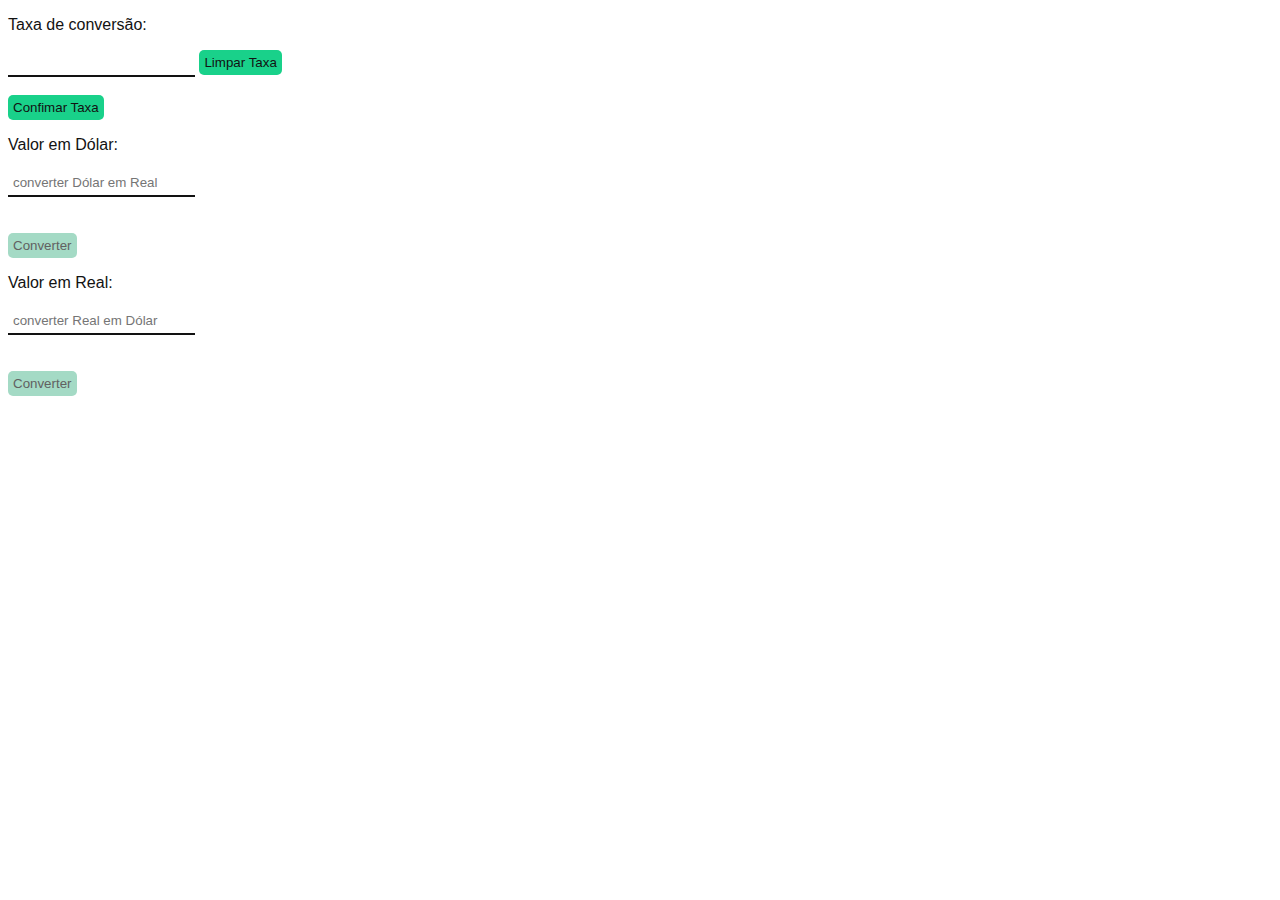
<file: ex02/index.html>
<!DOCTYPE html>
<html lang="pt-br">
<head>
    <meta charset="UTF-8">
    <meta http-equiv="X-UA-Compatible" content="IE=edge">
    <meta name="viewport" content="width=device-width, initial-scale=1.0">
    <script src="./ex02.js" defer></script>
    <link rel="stylesheet" href="style.css">
    <title>Conversão</title>
</head>
<body>
    <div>
        <p>Taxa de conversão:</p><input type="text" name="Taxa" id="Tx"> <button type="reset" id="reset" onclick="limpar()">Limpar Taxa</button><br><br>
        <button id="btTaxa" onclick="verificaTaxa()">Confimar Taxa</button>

        <p>Valor em Dólar:</p><input type="text" name="Dolar" id="Dol" placeholder="converter Dólar em Real"> <div id="resultDol"></div>
        <br><br> <button type="button" id="btDol" onclick="verificaDol()">Converter</button>

        <p>Valor em Real:</p><input type="text" name="Real" id="Real" placeholder="converter Real em Dólar"><div id="resultReal"></div>
        <br><br><button type="button" id="btReal" onclick="verificaReal()">Converter</button>
    </div>
</body>
</html>
</file>
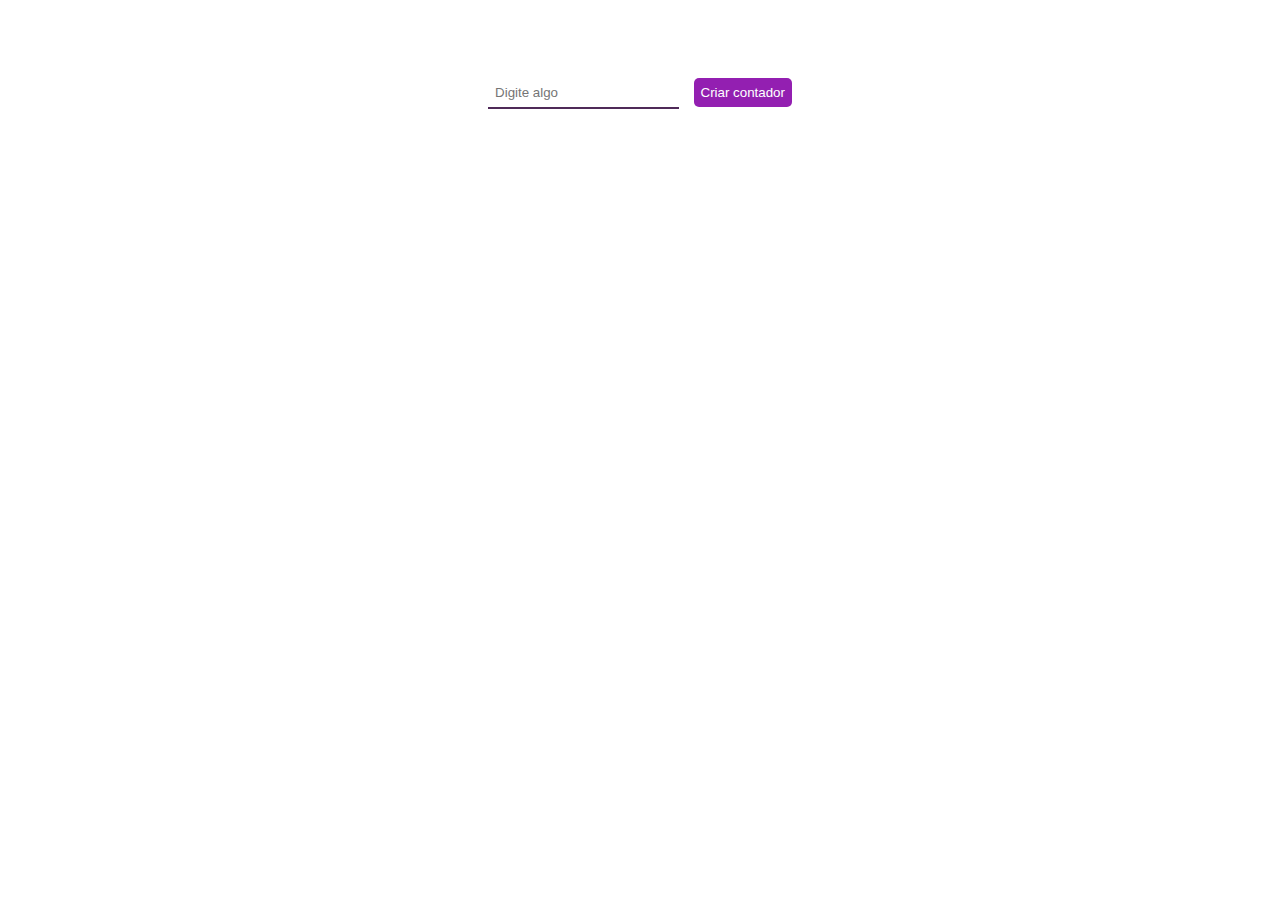
<file: ex03/index.html>
<!DOCTYPE html>
<html lang="pt-br">
<head>
    <meta charset="UTF-8">
    <meta http-equiv="X-UA-Compatible" content="IE=edge">
    <meta name="viewport" content="width=device-width, initial-scale=1.0">
    <link rel="stylesheet" href="style.css">
    <script src="script.js"></script>
    <title>Contador</title>
</head>
<body>
    <div id="entradas">
        <input type="text" id="entrada" placeholder="Digite algo" maxlength="30"> <button id="criarCont" onclick="criarContador()"
        >Criar contador</button> 
    </div>
    
</body>
</html>
</file>
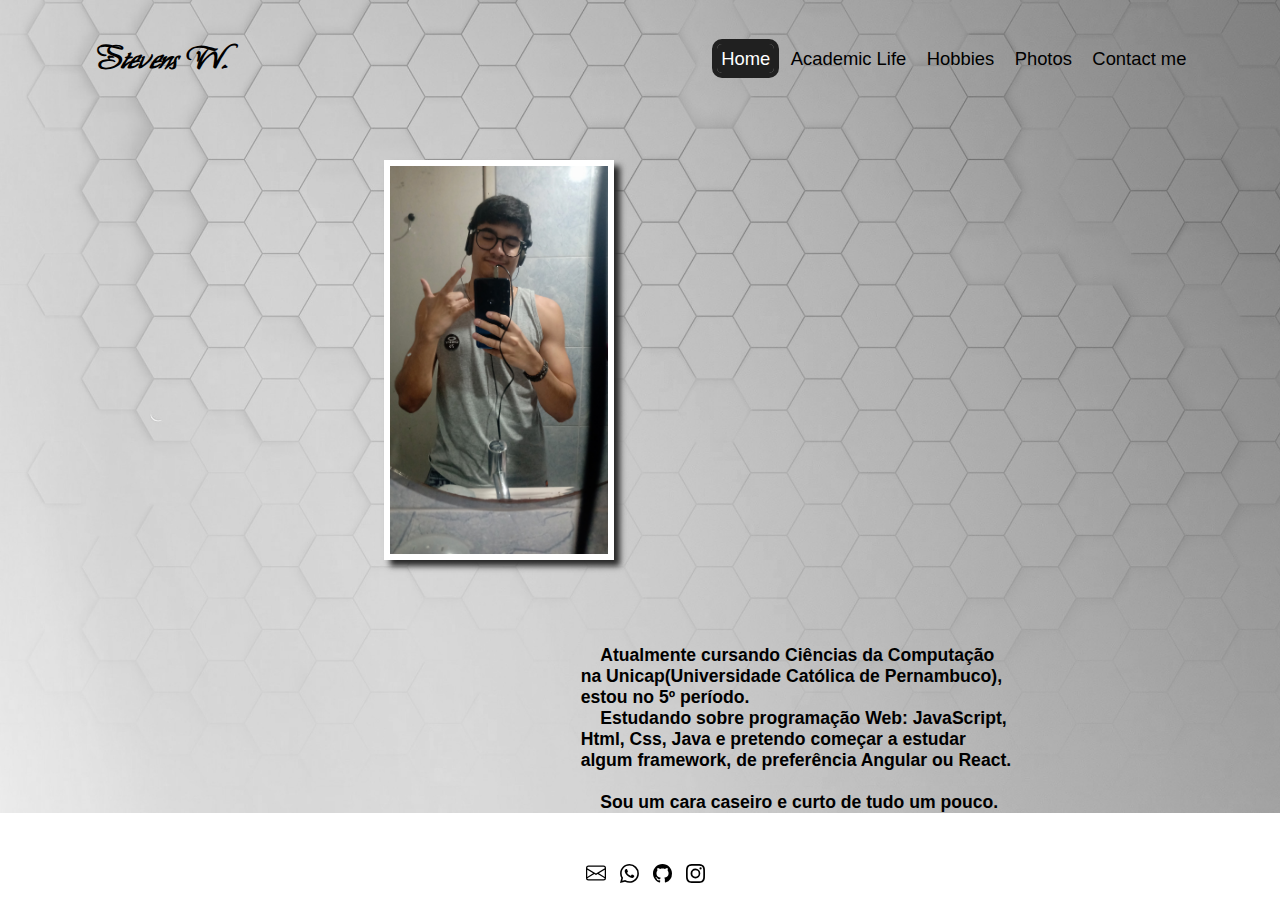
<file: ex04/index.html>
<!DOCTYPE html>
<html lang="pt-br">
<head>
    <meta charset="UTF-8">
    <meta http-equiv="X-UA-Compatible" content="IE=edge">
    <meta name="viewport" content="width=device-width, initial-scale=1.0">
    <link rel="stylesheet" href="./CSS/StyleIndex.css">
    <link rel="preconnect" href="https://fonts.googleapis.com">
    <link rel="preconnect" href="https://fonts.gstatic.com" crossorigin>
    <link href="https://fonts.googleapis.com/css2?family=My+Soul&display=swap" rel="stylesheet">
    <script src="./JS/script.js"></script>
    <title>Stevens Wendell</title>
</head>
<body>
    <div id="preload">
        <div id="loader"></div>
    </div>
    <header>
        <nav class="navbar">
            <a style="font-family: 'My Soul', cursive;" href="index.html" class="Logo">Stevens W.</a>
            <ul>
                <li><a href="index.html" class="Home">Home</a></li>
                <li><a href="Html/AcedemicLife.html">Academic Life</a></li>
                <li><a href="Html/Hobbies.html">Hobbies</a></li>
                <li><a href="Html/Photos.html">Photos</a></li>
                <li><a href="Html/Contact.html">Contact me</a></li>
            </ul>
        </nav>
    </header>
    <main>
        <section class="Home">
            <div class="home-content">
                <img src="./Assets/Polish_20210510_215834773.jpg" alt="500px" height="400" class="img">
                <div class="texto">
                    &nbsp;&nbsp;&nbsp;&nbsp;Atualmente cursando Ciências da Computação <br>
                    na Unicap(Universidade Católica de Pernambuco),<br>
                    estou no 5º período. <br>
                    &nbsp;&nbsp;&nbsp;&nbsp;Estudando sobre programação Web: JavaScript, <br>
                    Html, Css, Java e pretendo começar a estudar <br>
                    algum framework, de preferência Angular ou React.<br><br>
                    &nbsp;&nbsp;&nbsp;&nbsp;Sou um cara caseiro e curto de tudo um pouco.
                </div>
            </div>
        </section>
    </main>
    <footer>
        <div class="footer">
            <a class="fot-link" href="mailto:stevens.2019206618@unicap.com" style="text-decoration:none"><svg
                xmlns="http://www.w3.org/2000/svg" width="20" height="20" fill="currentColor" class="bi bi-envelope"
                viewBox="0 0 16 16">
                <path
                    d="M0 4a2 2 0 0 1 2-2h12a2 2 0 0 1 2 2v8a2 2 0 0 1-2 2H2a2 2 0 0 1-2-2V4Zm2-1a1 1 0 0 0-1 1v.217l7 4.2 7-4.2V4a1 1 0 0 0-1-1H2Zm13 2.383-4.708 2.825L15 11.105V5.383Zm-.034 6.876-5.64-3.471L8 9.583l-1.326-.795-5.64 3.47A1 1 0 0 0 2 13h12a1 1 0 0 0 .966-.741ZM1 11.105l4.708-2.897L1 5.383v5.722Z" />
            </svg></a>


        <a class="fot-link" href="https://wa.me/5581983542199" style="text-decoration:none" target="_blank"><svg
                xmlns="./IqJ95wo16oMtfsKbZ9ccEh31eOz1HGyDuCQ6wgnyJNSYdrPa03rtR1zdB" width="19" height="19"
                fill="currentColor" class="bi bi-whatsapp" viewBox="0 0 16 16">
                <path
                    d="M13.601 2.326A7.854 7.854 0 0 0 7.994 0C3.627 0 .068 3.558.064 7.926c0 1.399.366 2.76 1.057 3.965L0 16l4.204-1.102a7.933 7.933 0 0 0 3.79.965h.004c4.368 0 7.926-3.558 7.93-7.93A7.898 7.898 0 0 0 13.6 2.326zM7.994 14.521a6.573 6.573 0 0 1-3.356-.92l-.24-.144-2.494.654.666-2.433-.156-.251a6.56 6.56 0 0 1-1.007-3.505c0-3.626 2.957-6.584 6.591-6.584a6.56 6.56 0 0 1 4.66 1.931 6.557 6.557 0 0 1 1.928 4.66c-.004 3.639-2.961 6.592-6.592 6.592zm3.615-4.934c-.197-.099-1.17-.578-1.353-.646-.182-.065-.315-.099-.445.099-.133.197-.513.646-.627.775-.114.133-.232.148-.43.05-.197-.1-.836-.308-1.592-.985-.59-.525-.985-1.175-1.103-1.372-.114-.198-.011-.304.088-.403.087-.088.197-.232.296-.346.1-.114.133-.198.198-.33.065-.134.034-.248-.015-.347-.05-.099-.445-1.076-.612-1.47-.16-.389-.323-.335-.445-.34-.114-.007-.247-.007-.38-.007a.729.729 0 0 0-.529.247c-.182.198-.691.677-.691 1.654 0 .977.71 1.916.81 2.049.098.133 1.394 2.132 3.383 2.992.47.205.84.326 1.129.418.475.152.904.129 1.246.08.38-.058 1.171-.48 1.338-.943.164-.464.164-.86.114-.943-.049-.084-.182-.133-.38-.232z" />
            </svg></a>

        <a class="fot-link" href="https://github.com/StevensCh10" style="text-decoration:none" target="_blank"><svg
                xmlns="http://www.w3.org/2000/svg" width="19" height="19" fill="currentColor" class="bi bi-github"
                viewBox="0 0 16 16">
                <path
                    d="M8 0C3.58 0 0 3.58 0 8c0 3.54 2.29 6.53 5.47 7.59.4.07.55-.17.55-.38 0-.19-.01-.82-.01-1.49-2.01.37-2.53-.49-2.69-.94-.09-.23-.48-.94-.82-1.13-.28-.15-.68-.52-.01-.53.63-.01 1.08.58 1.23.82.72 1.21 1.87.87 2.33.66.07-.52.28-.87.51-1.07-1.78-.2-3.64-.89-3.64-3.95 0-.87.31-1.59.82-2.15-.08-.2-.36-1.02.08-2.12 0 0 .67-.21 2.2.82.64-.18 1.32-.27 2-.27.68 0 1.36.09 2 .27 1.53-1.04 2.2-.82 2.2-.82.44 1.1.16 1.92.08 2.12.51.56.82 1.27.82 2.15 0 3.07-1.87 3.75-3.65 3.95.29.25.54.73.54 1.48 0 1.07-.01 1.93-.01 2.2 0 .21.15.46.55.38A8.012 8.012 0 0 0 16 8c0-4.42-3.58-8-8-8z" />
            </svg></a>

        <a class="fot-link" href="https://www.instagram.com/s__wendell/" style="text-decoration:none"
            target="_blank"><svg xmlns="http://www.w3.org/2000/svg" width="19" height="19" fill="currentColor"
                class="bi bi-instagram" viewBox="0 0 16 16">
                <path
                    d="M8 0C5.829 0 5.556.01 4.703.048 3.85.088 3.269.222 2.76.42a3.917 3.917 0 0 0-1.417.923A3.927 3.927 0 0 0 .42 2.76C.222 3.268.087 3.85.048 4.7.01 5.555 0 5.827 0 8.001c0 2.172.01 2.444.048 3.297.04.852.174 1.433.372 1.942.205.526.478.972.923 1.417.444.445.89.719 1.416.923.51.198 1.09.333 1.942.372C5.555 15.99 5.827 16 8 16s2.444-.01 3.298-.048c.851-.04 1.434-.174 1.943-.372a3.916 3.916 0 0 0 1.416-.923c.445-.445.718-.891.923-1.417.197-.509.332-1.09.372-1.942C15.99 10.445 16 10.173 16 8s-.01-2.445-.048-3.299c-.04-.851-.175-1.433-.372-1.941a3.926 3.926 0 0 0-.923-1.417A3.911 3.911 0 0 0 13.24.42c-.51-.198-1.092-.333-1.943-.372C10.443.01 10.172 0 7.998 0h.003zm-.717 1.442h.718c2.136 0 2.389.007 3.232.046.78.035 1.204.166 1.486.275.373.145.64.319.92.599.28.28.453.546.598.92.11.281.24.705.275 1.485.039.843.047 1.096.047 3.231s-.008 2.389-.047 3.232c-.035.78-.166 1.203-.275 1.485a2.47 2.47 0 0 1-.599.919c-.28.28-.546.453-.92.598-.28.11-.704.24-1.485.276-.843.038-1.096.047-3.232.047s-2.39-.009-3.233-.047c-.78-.036-1.203-.166-1.485-.276a2.478 2.478 0 0 1-.92-.598 2.48 2.48 0 0 1-.6-.92c-.109-.281-.24-.705-.275-1.485-.038-.843-.046-1.096-.046-3.233 0-2.136.008-2.388.046-3.231.036-.78.166-1.204.276-1.486.145-.373.319-.64.599-.92.28-.28.546-.453.92-.598.282-.11.705-.24 1.485-.276.738-.034 1.024-.044 2.515-.045v.002zm4.988 1.328a.96.96 0 1 0 0 1.92.96.96 0 0 0 0-1.92zm-4.27 1.122a4.109 4.109 0 1 0 0 8.217 4.109 4.109 0 0 0 0-8.217zm0 1.441a2.667 2.667 0 1 1 0 5.334 2.667 2.667 0 0 1 0-5.334z" />
            </svg></a>
        </div>
    </footer>
</body>
</html>
</file>
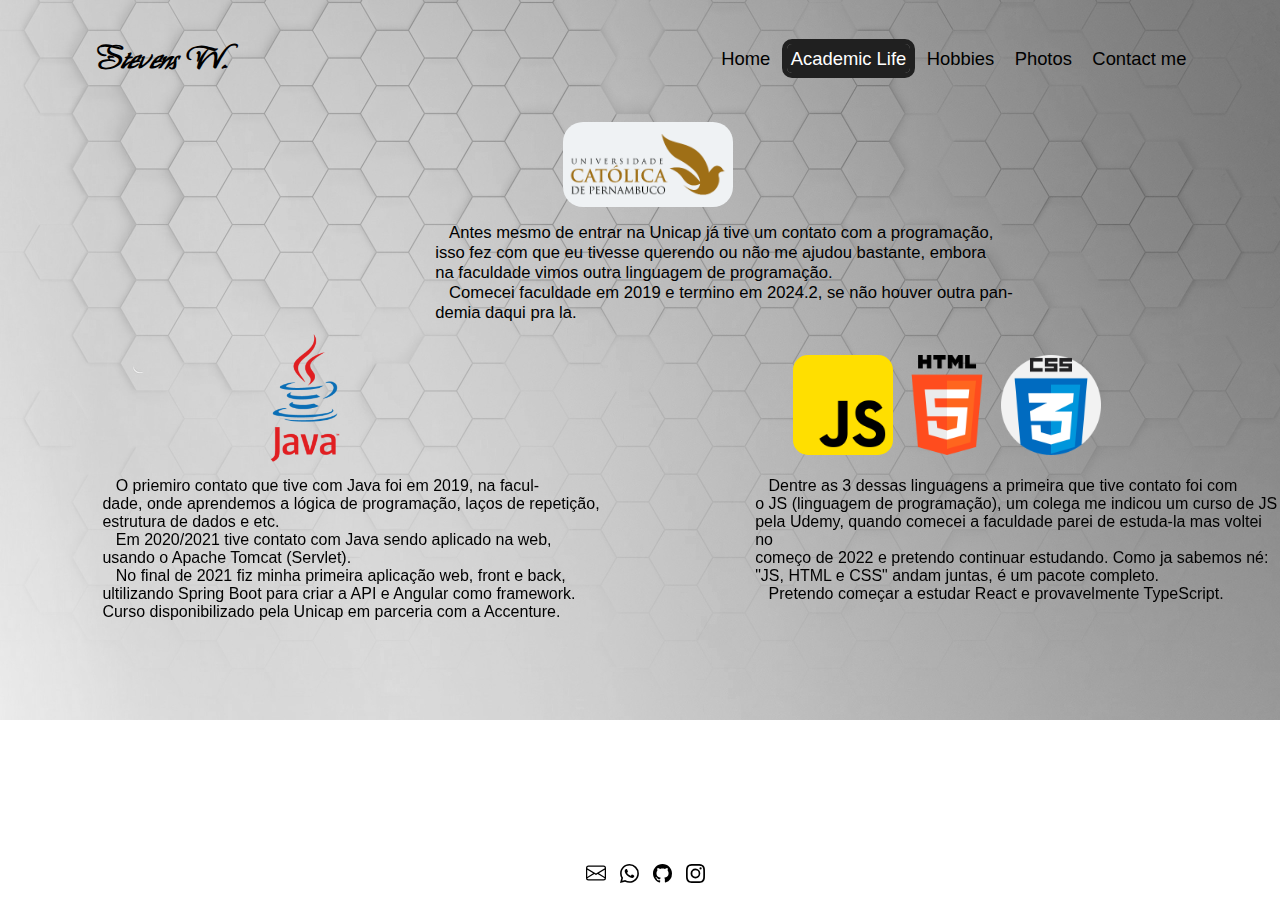
<file: ex04/Html/AcedemicLife.html>
<!DOCTYPE html>
<html lang="pt-br">
<head>
    <meta charset="UTF-8">
    <meta http-equiv="X-UA-Compatible" content="IE=edge">
    <meta name="viewport" content="width=device-width, initial-scale=1.0">
    <link rel="stylesheet" href="../CSS/StyleAcademicLife.css">
    <link rel="preconnect" href="https://fonts.googleapis.com">
    <link rel="preconnect" href="https://fonts.gstatic.com" crossorigin>
    <link href="https://fonts.googleapis.com/css2?family=My+Soul&display=swap" rel="stylesheet">
    <script src="../JS/script.js"></script>
    <title>Stevens Wendell</title>
</head>
<body>
    <div id="preload">
        <div id="loader"></div>
    </div>
    <header>
        <nav class="navbar">
            <a style="font-family: 'My Soul', cursive;" href="../index.html" class="Logo">Stevens W.</a>
            <ul>
                <li><a href="../index.html">Home</a></li>
                <li><a href="AcedemicLife.html" class="AcademicLife">Academic Life</a></li>
                <li><a href="Hobbies.html">Hobbies</a></li>
                <li><a href="Photos.html">Photos</a></li>
                <li><a href="Contact.html">Contact me</a></li>
            </ul>
        </nav>
    </header>
    <main>
        <section class="unicap">
            <div>
                <img src="../Assets/unicap.png" alt="70px" width="170px" style="border-radius: 20px;" class="imgUnicap">
            </div>
            <p>&nbsp;&nbsp;&nbsp;Antes mesmo de entrar na Unicap já tive um contato com a programação, <br>
               isso fez com que eu tivesse querendo ou não me ajudou bastante, embora <br>
               na faculdade vimos outra linguagem de programação. <br>
               &nbsp;&nbsp;&nbsp;Comecei faculdade em 2019 e termino em 2024.2, se não houver outra pan- <br>
               demia daqui pra la. 
            </p>
        </section>
        <section class="lingDeProgram">
            <div class="linguas">
                <img src="../Assets/javalogo.png" alt="250px" width="150px" class="java">
                <div class="web">
                    <img src="../Assets/js.png" alt="200px" width="100px" style="border-radius: 15px;">
                    <img src="../Assets/html-5.png" alt="200px" width="100px" >
                    <img src="../Assets/css.png" alt="200px" width="100px" >
                </div>
            </div>
            <text class="textJava">
                &nbsp;&nbsp;&nbsp;O priemiro contato que tive com Java foi em 2019, na facul- <br>
                dade, onde aprendemos a lógica de programação, laços de repetição, <br>
                estrutura de dados e etc. <br>
                &nbsp;&nbsp;&nbsp;Em 2020/2021 tive contato com Java sendo aplicado na web,<br>
                usando o Apache Tomcat (Servlet). <br>
                &nbsp;&nbsp;&nbsp;No final de 2021 fiz minha primeira aplicação web, front e back, <br>
                ultilizando Spring Boot para criar a API e Angular como framework. <br>
                Curso disponibilizado pela Unicap em parceria com a Accenture.                
            </text>
            <text class="textWeb">
                &nbsp;&nbsp;&nbsp;Dentre as 3 dessas linguagens a primeira que tive contato foi com <br>
                o JS (linguagem de programação), um colega me indicou um curso de JS <br>
                pela Udemy, quando comecei a faculdade parei de estuda-la mas voltei no <br>
                começo de 2022 e pretendo continuar estudando. Como ja sabemos né: <br>
                "JS, HTML e CSS" andam juntas, é um pacote completo. <br>
                &nbsp;&nbsp;&nbsp;Pretendo começar a estudar React e provavelmente TypeScript.
            </text>
        </section>
    </main>
    <footer>
        <div class="footer">
            <a class="fot-link" href="mailto:stevens.2019206618@unicap.com" style="text-decoration:none"><svg
                xmlns="http://www.w3.org/2000/svg" width="20" height="20" fill="currentColor" class="bi bi-envelope"
                viewBox="0 0 16 16">
                <path
                    d="M0 4a2 2 0 0 1 2-2h12a2 2 0 0 1 2 2v8a2 2 0 0 1-2 2H2a2 2 0 0 1-2-2V4Zm2-1a1 1 0 0 0-1 1v.217l7 4.2 7-4.2V4a1 1 0 0 0-1-1H2Zm13 2.383-4.708 2.825L15 11.105V5.383Zm-.034 6.876-5.64-3.471L8 9.583l-1.326-.795-5.64 3.47A1 1 0 0 0 2 13h12a1 1 0 0 0 .966-.741ZM1 11.105l4.708-2.897L1 5.383v5.722Z" />
            </svg></a>


        <a class="fot-link" href="https://wa.me/5581983542199" style="text-decoration:none" target="_blank"><svg
                xmlns="./IqJ95wo16oMtfsKbZ9ccEh31eOz1HGyDuCQ6wgnyJNSYdrPa03rtR1zdB" width="19" height="19"
                fill="currentColor" class="bi bi-whatsapp" viewBox="0 0 16 16">
                <path
                    d="M13.601 2.326A7.854 7.854 0 0 0 7.994 0C3.627 0 .068 3.558.064 7.926c0 1.399.366 2.76 1.057 3.965L0 16l4.204-1.102a7.933 7.933 0 0 0 3.79.965h.004c4.368 0 7.926-3.558 7.93-7.93A7.898 7.898 0 0 0 13.6 2.326zM7.994 14.521a6.573 6.573 0 0 1-3.356-.92l-.24-.144-2.494.654.666-2.433-.156-.251a6.56 6.56 0 0 1-1.007-3.505c0-3.626 2.957-6.584 6.591-6.584a6.56 6.56 0 0 1 4.66 1.931 6.557 6.557 0 0 1 1.928 4.66c-.004 3.639-2.961 6.592-6.592 6.592zm3.615-4.934c-.197-.099-1.17-.578-1.353-.646-.182-.065-.315-.099-.445.099-.133.197-.513.646-.627.775-.114.133-.232.148-.43.05-.197-.1-.836-.308-1.592-.985-.59-.525-.985-1.175-1.103-1.372-.114-.198-.011-.304.088-.403.087-.088.197-.232.296-.346.1-.114.133-.198.198-.33.065-.134.034-.248-.015-.347-.05-.099-.445-1.076-.612-1.47-.16-.389-.323-.335-.445-.34-.114-.007-.247-.007-.38-.007a.729.729 0 0 0-.529.247c-.182.198-.691.677-.691 1.654 0 .977.71 1.916.81 2.049.098.133 1.394 2.132 3.383 2.992.47.205.84.326 1.129.418.475.152.904.129 1.246.08.38-.058 1.171-.48 1.338-.943.164-.464.164-.86.114-.943-.049-.084-.182-.133-.38-.232z" />
            </svg></a>

        <a class="fot-link" href="https://github.com/StevensCh10" style="text-decoration:none" target="_blank"><svg
                xmlns="http://www.w3.org/2000/svg" width="19" height="19" fill="currentColor" class="bi bi-github"
                viewBox="0 0 16 16">
                <path
                    d="M8 0C3.58 0 0 3.58 0 8c0 3.54 2.29 6.53 5.47 7.59.4.07.55-.17.55-.38 0-.19-.01-.82-.01-1.49-2.01.37-2.53-.49-2.69-.94-.09-.23-.48-.94-.82-1.13-.28-.15-.68-.52-.01-.53.63-.01 1.08.58 1.23.82.72 1.21 1.87.87 2.33.66.07-.52.28-.87.51-1.07-1.78-.2-3.64-.89-3.64-3.95 0-.87.31-1.59.82-2.15-.08-.2-.36-1.02.08-2.12 0 0 .67-.21 2.2.82.64-.18 1.32-.27 2-.27.68 0 1.36.09 2 .27 1.53-1.04 2.2-.82 2.2-.82.44 1.1.16 1.92.08 2.12.51.56.82 1.27.82 2.15 0 3.07-1.87 3.75-3.65 3.95.29.25.54.73.54 1.48 0 1.07-.01 1.93-.01 2.2 0 .21.15.46.55.38A8.012 8.012 0 0 0 16 8c0-4.42-3.58-8-8-8z" />
            </svg></a>

        <a class="fot-link" href="https://www.instagram.com/s__wendell/" style="text-decoration:none"
            target="_blank"><svg xmlns="http://www.w3.org/2000/svg" width="19" height="19" fill="currentColor"
                class="bi bi-instagram" viewBox="0 0 16 16">
                <path
                    d="M8 0C5.829 0 5.556.01 4.703.048 3.85.088 3.269.222 2.76.42a3.917 3.917 0 0 0-1.417.923A3.927 3.927 0 0 0 .42 2.76C.222 3.268.087 3.85.048 4.7.01 5.555 0 5.827 0 8.001c0 2.172.01 2.444.048 3.297.04.852.174 1.433.372 1.942.205.526.478.972.923 1.417.444.445.89.719 1.416.923.51.198 1.09.333 1.942.372C5.555 15.99 5.827 16 8 16s2.444-.01 3.298-.048c.851-.04 1.434-.174 1.943-.372a3.916 3.916 0 0 0 1.416-.923c.445-.445.718-.891.923-1.417.197-.509.332-1.09.372-1.942C15.99 10.445 16 10.173 16 8s-.01-2.445-.048-3.299c-.04-.851-.175-1.433-.372-1.941a3.926 3.926 0 0 0-.923-1.417A3.911 3.911 0 0 0 13.24.42c-.51-.198-1.092-.333-1.943-.372C10.443.01 10.172 0 7.998 0h.003zm-.717 1.442h.718c2.136 0 2.389.007 3.232.046.78.035 1.204.166 1.486.275.373.145.64.319.92.599.28.28.453.546.598.92.11.281.24.705.275 1.485.039.843.047 1.096.047 3.231s-.008 2.389-.047 3.232c-.035.78-.166 1.203-.275 1.485a2.47 2.47 0 0 1-.599.919c-.28.28-.546.453-.92.598-.28.11-.704.24-1.485.276-.843.038-1.096.047-3.232.047s-2.39-.009-3.233-.047c-.78-.036-1.203-.166-1.485-.276a2.478 2.478 0 0 1-.92-.598 2.48 2.48 0 0 1-.6-.92c-.109-.281-.24-.705-.275-1.485-.038-.843-.046-1.096-.046-3.233 0-2.136.008-2.388.046-3.231.036-.78.166-1.204.276-1.486.145-.373.319-.64.599-.92.28-.28.546-.453.92-.598.282-.11.705-.24 1.485-.276.738-.034 1.024-.044 2.515-.045v.002zm4.988 1.328a.96.96 0 1 0 0 1.92.96.96 0 0 0 0-1.92zm-4.27 1.122a4.109 4.109 0 1 0 0 8.217 4.109 4.109 0 0 0 0-8.217zm0 1.441a2.667 2.667 0 1 1 0 5.334 2.667 2.667 0 0 1 0-5.334z" />
            </svg></a>
        </div>
    </footer>
</body>
</html>
</file>
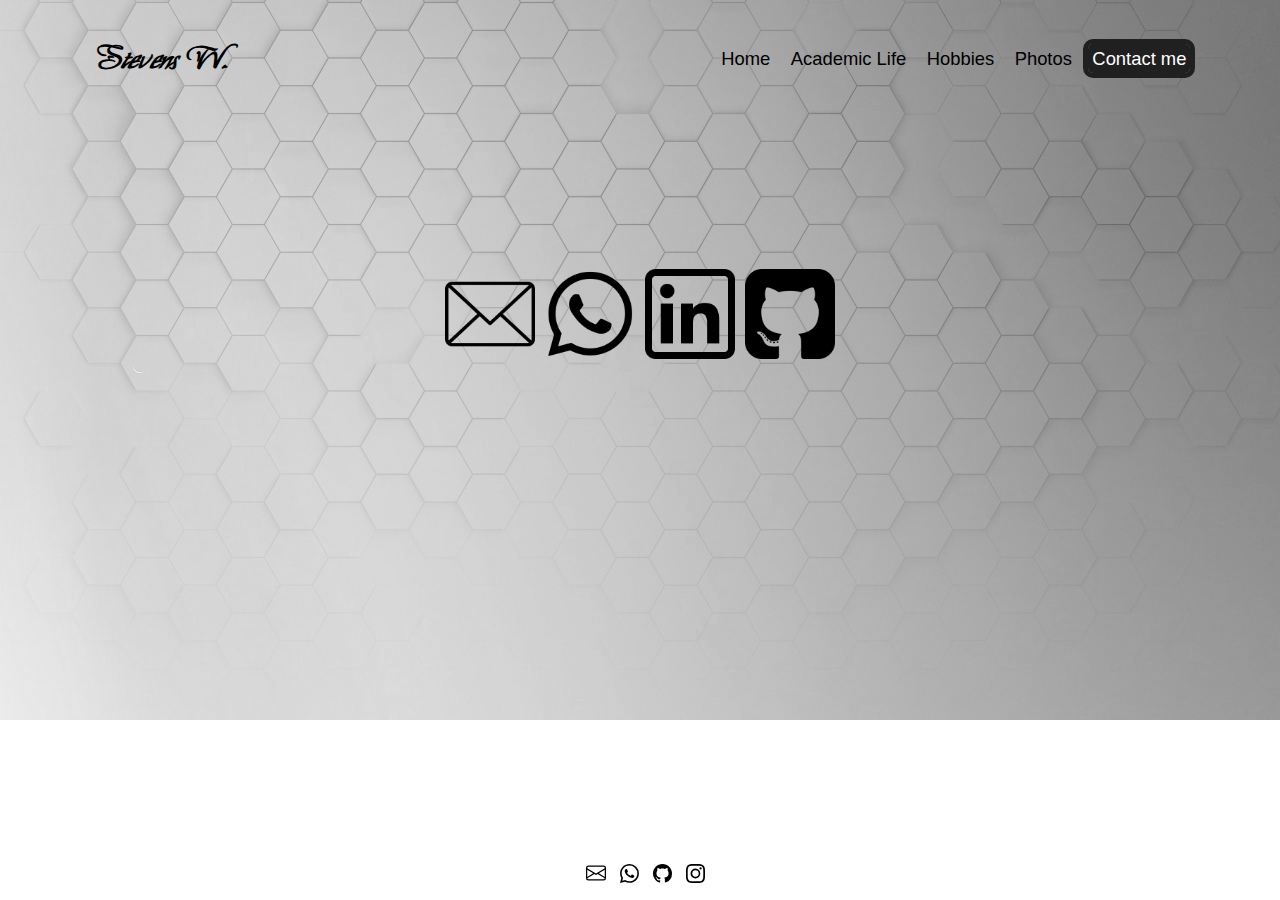
<file: ex04/Html/Contact.html>
<!DOCTYPE html>
<html lang="pt-br">
<head>
    <meta charset="UTF-8">
    <meta http-equiv="X-UA-Compatible" content="IE=edge">
    <meta name="viewport" content="width=device-width, initial-scale=1.0">
    <script src="../JS/script.js"></script>
    <link rel="stylesheet" href="../CSS/StyleContact.css">
    <link rel="preconnect" href="https://fonts.googleapis.com">
    <link rel="preconnect" href="https://fonts.gstatic.com" crossorigin>
    <link href="https://fonts.googleapis.com/css2?family=My+Soul&display=swap" rel="stylesheet">
    <title>Stevens Wendell</title>
</head>
<body>
    <div id="preload">
        <div id="loader"></div>
    </div>
    <header>
        <nav class="navbar">
            <a style="font-family: 'My Soul', cursive;" href="../index.html" class="Logo">Stevens W.</a>
            <ul>
                <li><a href="../index.html">Home</a></li>
                <li><a href="AcedemicLife.html">Academic Life</a></li>
                <li><a href="Hobbies.html">Hobbies</a></li>
                <li><a href="Photos.html">Photos</a></li>
                <li><a href="Contact.html" class="Contact">Contact me</a></li>
            </ul>
        </nav>
    </header>
    <main>
       <section class="contatos">
           <div>
               <a href="mailto:stevens.2019206618@unicap.com" target="_blank"><img src="../Assets/o-email.png" alt="90px" height="90px"></a>
               <a href="https://wa.me/5581983542199" target="_blank"><img src="../Assets/whatsapp.png" alt="90px" height="90px"></a>
               <a href="https://www.linkedin.com/in/stevens-wendell-42522119a/" target="_blank"><img src="../Assets/linkedin.png" alt="90px" height="90px"></a>
               <a href="https://github.com/StevensCh10" target="_blank"><img src="../Assets/placa-do-github.png" alt="90px" height="90px"></a>
           </div>
       </section>
    </main>
    <footer>
        <div class="footer">
            <a class="fot-link" href="mailto:stevens.2019206618@unicap.com" style="text-decoration:none"><svg
                xmlns="http://www.w3.org/2000/svg" width="20" height="20" fill="currentColor" class="bi bi-envelope"
                viewBox="0 0 16 16">
                <path
                    d="M0 4a2 2 0 0 1 2-2h12a2 2 0 0 1 2 2v8a2 2 0 0 1-2 2H2a2 2 0 0 1-2-2V4Zm2-1a1 1 0 0 0-1 1v.217l7 4.2 7-4.2V4a1 1 0 0 0-1-1H2Zm13 2.383-4.708 2.825L15 11.105V5.383Zm-.034 6.876-5.64-3.471L8 9.583l-1.326-.795-5.64 3.47A1 1 0 0 0 2 13h12a1 1 0 0 0 .966-.741ZM1 11.105l4.708-2.897L1 5.383v5.722Z" />
            </svg></a>


        <a class="fot-link" href="https://wa.me/5581983542199" style="text-decoration:none" target="_blank"><svg
                xmlns="./IqJ95wo16oMtfsKbZ9ccEh31eOz1HGyDuCQ6wgnyJNSYdrPa03rtR1zdB" width="19" height="19"
                fill="currentColor" class="bi bi-whatsapp" viewBox="0 0 16 16">
                <path
                    d="M13.601 2.326A7.854 7.854 0 0 0 7.994 0C3.627 0 .068 3.558.064 7.926c0 1.399.366 2.76 1.057 3.965L0 16l4.204-1.102a7.933 7.933 0 0 0 3.79.965h.004c4.368 0 7.926-3.558 7.93-7.93A7.898 7.898 0 0 0 13.6 2.326zM7.994 14.521a6.573 6.573 0 0 1-3.356-.92l-.24-.144-2.494.654.666-2.433-.156-.251a6.56 6.56 0 0 1-1.007-3.505c0-3.626 2.957-6.584 6.591-6.584a6.56 6.56 0 0 1 4.66 1.931 6.557 6.557 0 0 1 1.928 4.66c-.004 3.639-2.961 6.592-6.592 6.592zm3.615-4.934c-.197-.099-1.17-.578-1.353-.646-.182-.065-.315-.099-.445.099-.133.197-.513.646-.627.775-.114.133-.232.148-.43.05-.197-.1-.836-.308-1.592-.985-.59-.525-.985-1.175-1.103-1.372-.114-.198-.011-.304.088-.403.087-.088.197-.232.296-.346.1-.114.133-.198.198-.33.065-.134.034-.248-.015-.347-.05-.099-.445-1.076-.612-1.47-.16-.389-.323-.335-.445-.34-.114-.007-.247-.007-.38-.007a.729.729 0 0 0-.529.247c-.182.198-.691.677-.691 1.654 0 .977.71 1.916.81 2.049.098.133 1.394 2.132 3.383 2.992.47.205.84.326 1.129.418.475.152.904.129 1.246.08.38-.058 1.171-.48 1.338-.943.164-.464.164-.86.114-.943-.049-.084-.182-.133-.38-.232z" />
            </svg></a>

        <a class="fot-link" href="https://github.com/StevensCh10" style="text-decoration:none" target="_blank"><svg
                xmlns="http://www.w3.org/2000/svg" width="19" height="19" fill="currentColor" class="bi bi-github"
                viewBox="0 0 16 16">
                <path
                    d="M8 0C3.58 0 0 3.58 0 8c0 3.54 2.29 6.53 5.47 7.59.4.07.55-.17.55-.38 0-.19-.01-.82-.01-1.49-2.01.37-2.53-.49-2.69-.94-.09-.23-.48-.94-.82-1.13-.28-.15-.68-.52-.01-.53.63-.01 1.08.58 1.23.82.72 1.21 1.87.87 2.33.66.07-.52.28-.87.51-1.07-1.78-.2-3.64-.89-3.64-3.95 0-.87.31-1.59.82-2.15-.08-.2-.36-1.02.08-2.12 0 0 .67-.21 2.2.82.64-.18 1.32-.27 2-.27.68 0 1.36.09 2 .27 1.53-1.04 2.2-.82 2.2-.82.44 1.1.16 1.92.08 2.12.51.56.82 1.27.82 2.15 0 3.07-1.87 3.75-3.65 3.95.29.25.54.73.54 1.48 0 1.07-.01 1.93-.01 2.2 0 .21.15.46.55.38A8.012 8.012 0 0 0 16 8c0-4.42-3.58-8-8-8z" />
            </svg></a>

        <a class="fot-link" href="https://www.instagram.com/s__wendell/" style="text-decoration:none"
            target="_blank"><svg xmlns="http://www.w3.org/2000/svg" width="19" height="19" fill="currentColor"
                class="bi bi-instagram" viewBox="0 0 16 16">
                <path
                    d="M8 0C5.829 0 5.556.01 4.703.048 3.85.088 3.269.222 2.76.42a3.917 3.917 0 0 0-1.417.923A3.927 3.927 0 0 0 .42 2.76C.222 3.268.087 3.85.048 4.7.01 5.555 0 5.827 0 8.001c0 2.172.01 2.444.048 3.297.04.852.174 1.433.372 1.942.205.526.478.972.923 1.417.444.445.89.719 1.416.923.51.198 1.09.333 1.942.372C5.555 15.99 5.827 16 8 16s2.444-.01 3.298-.048c.851-.04 1.434-.174 1.943-.372a3.916 3.916 0 0 0 1.416-.923c.445-.445.718-.891.923-1.417.197-.509.332-1.09.372-1.942C15.99 10.445 16 10.173 16 8s-.01-2.445-.048-3.299c-.04-.851-.175-1.433-.372-1.941a3.926 3.926 0 0 0-.923-1.417A3.911 3.911 0 0 0 13.24.42c-.51-.198-1.092-.333-1.943-.372C10.443.01 10.172 0 7.998 0h.003zm-.717 1.442h.718c2.136 0 2.389.007 3.232.046.78.035 1.204.166 1.486.275.373.145.64.319.92.599.28.28.453.546.598.92.11.281.24.705.275 1.485.039.843.047 1.096.047 3.231s-.008 2.389-.047 3.232c-.035.78-.166 1.203-.275 1.485a2.47 2.47 0 0 1-.599.919c-.28.28-.546.453-.92.598-.28.11-.704.24-1.485.276-.843.038-1.096.047-3.232.047s-2.39-.009-3.233-.047c-.78-.036-1.203-.166-1.485-.276a2.478 2.478 0 0 1-.92-.598 2.48 2.48 0 0 1-.6-.92c-.109-.281-.24-.705-.275-1.485-.038-.843-.046-1.096-.046-3.233 0-2.136.008-2.388.046-3.231.036-.78.166-1.204.276-1.486.145-.373.319-.64.599-.92.28-.28.546-.453.92-.598.282-.11.705-.24 1.485-.276.738-.034 1.024-.044 2.515-.045v.002zm4.988 1.328a.96.96 0 1 0 0 1.92.96.96 0 0 0 0-1.92zm-4.27 1.122a4.109 4.109 0 1 0 0 8.217 4.109 4.109 0 0 0 0-8.217zm0 1.441a2.667 2.667 0 1 1 0 5.334 2.667 2.667 0 0 1 0-5.334z" />
            </svg></a>
        </div>
    </footer>
</body>
</html>
</file>
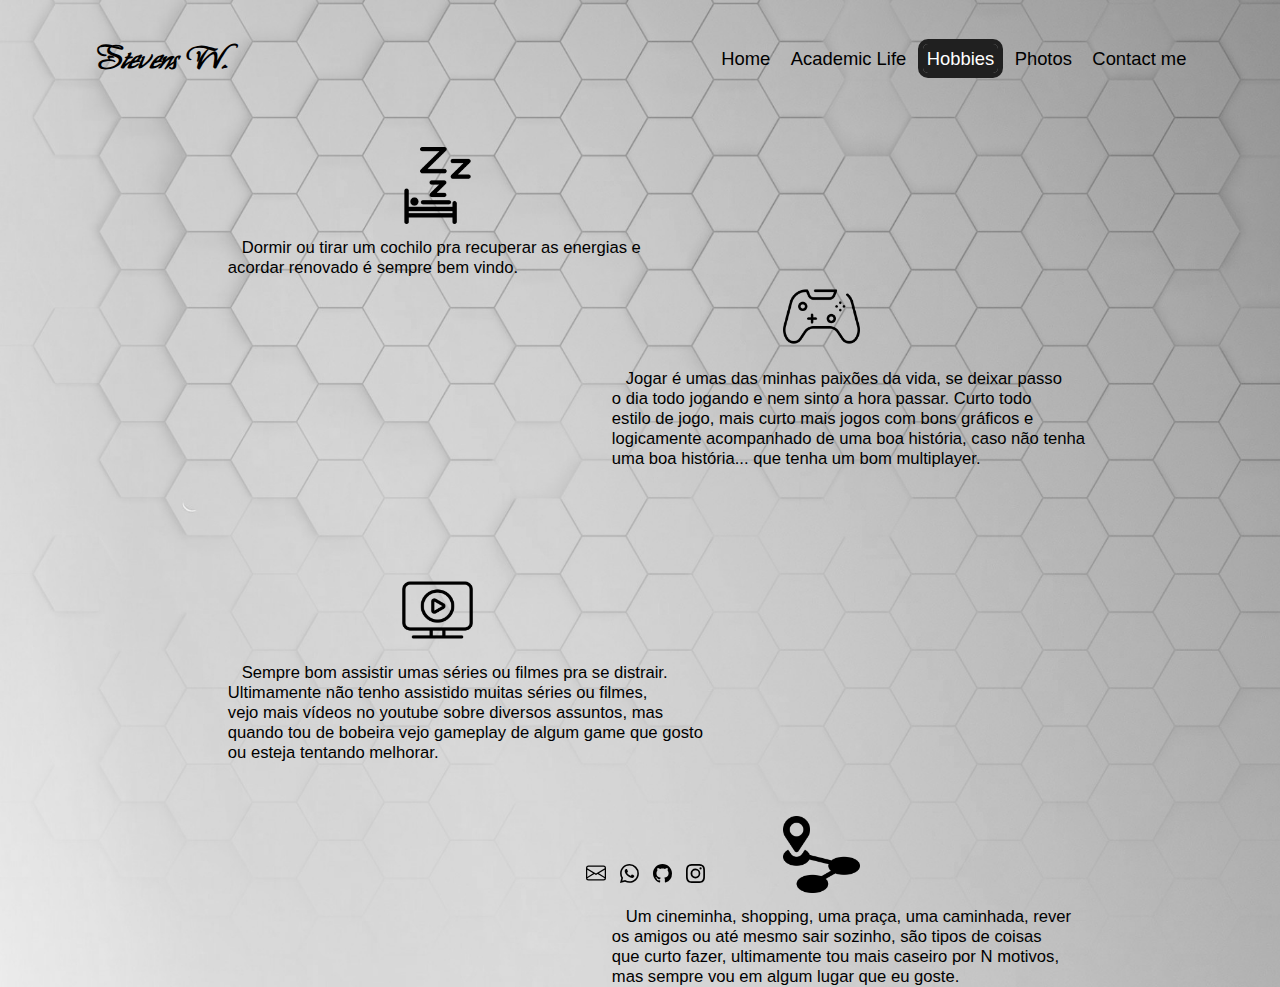
<file: ex04/Html/Hobbies.html>
<!DOCTYPE html>
<html lang="pt-br">
<head>
    <meta charset="UTF-8">
    <meta http-equiv="X-UA-Compatible" content="IE=edge">
    <meta name="viewport" content="width=device-width, initial-scale=1.0">
    <link rel="stylesheet" href="../CSS/StyleHobbies.css">
    <link rel="preconnect" href="https://fonts.googleapis.com">
    <link rel="preconnect" href="https://fonts.gstatic.com" crossorigin>
    <link href="https://fonts.googleapis.com/css2?family=My+Soul&display=swap" rel="stylesheet">
    <script src="../JS/script.js"></script>
    <title>Stevens Wendell</title>
</head>
<body>
    <div id="preload">
        <div id="loader"></div>
    </div>
    <header>
        <nav class="navbar">
            <a style="font-family: 'My Soul', cursive;" href="../index.html" class="Logo">Stevens W.</a>
            <ul>
                <li><a href="../index.html">Home</a></li>
                <li><a href="AcedemicLife.html">Academic Life</a></li>
                <li><a href="Hobbies.html" class="Hobbies">Hobbies</a></li>
                <li><a href="Photos.html">Photos</a></li>
                <li><a href="Contact.html">Contact me</a></li>
            </ul>
        </nav>
    </header>
    <main>
        <section class="hobbies">
            <div class="dormir">
                <img src="../Assets/humano-dormindo-na-cama.png" alt="15%" width="15%">
                <p>
                    &nbsp;&nbsp;&nbsp;Dormir ou tirar um cochilo pra recuperar as energias e <br>
                    acordar renovado é sempre bem vindo. 
                </p>
            </div>
            <div class="jogar">
                <img src="../Assets/controle-de-video-game.png" alt="15%" width="15%">
                <p>
                    &nbsp;&nbsp;&nbsp;Jogar é umas das minhas paixões da vida, se deixar passo <br>
                    o dia todo jogando e nem sinto a hora passar. Curto todo <br>
                    estilo de jogo, mais curto mais jogos com bons gráficos e <br>
                    logicamente acompanhado de uma boa história, caso não tenha <br>
                    uma boa história... que tenha um bom multiplayer.                
                </p>
            </div>
            <div class="assistir">
                <img src="../Assets/assistir-filme.png" alt="15%" width="15%">
                <p>
                    &nbsp;&nbsp;&nbsp;Sempre bom assistir umas séries ou filmes pra se distrair. <br>
                    Ultimamente não tenho assistido muitas séries ou filmes, <br>
                    vejo mais vídeos no youtube sobre diversos assuntos, mas <br>
                    quando tou de bobeira vejo gameplay de algum game que gosto <br>
                    ou esteja tentando melhorar.
                </p>
            </div>
            <div class="sair">
                <img src="../Assets/caminho.png" alt="15%" width="15%">
                <p>
                    &nbsp;&nbsp;&nbsp;Um cineminha, shopping, uma praça, uma caminhada, rever <br>
                    os amigos ou até mesmo sair sozinho, são tipos de coisas <br>
                    que curto fazer, ultimamente tou mais caseiro por N motivos, <br>
                    mas sempre vou em algum lugar que eu goste.
                </p>
            </div>
        </section>
    </main>
    <footer>
        <div class="footer">
            <a class="fot-link" href="mailto:stevens.2019206618@unicap.com" style="text-decoration:none"><svg
                xmlns="http://www.w3.org/2000/svg" width="20" height="20" fill="currentColor" class="bi bi-envelope"
                viewBox="0 0 16 16">
                <path
                    d="M0 4a2 2 0 0 1 2-2h12a2 2 0 0 1 2 2v8a2 2 0 0 1-2 2H2a2 2 0 0 1-2-2V4Zm2-1a1 1 0 0 0-1 1v.217l7 4.2 7-4.2V4a1 1 0 0 0-1-1H2Zm13 2.383-4.708 2.825L15 11.105V5.383Zm-.034 6.876-5.64-3.471L8 9.583l-1.326-.795-5.64 3.47A1 1 0 0 0 2 13h12a1 1 0 0 0 .966-.741ZM1 11.105l4.708-2.897L1 5.383v5.722Z" />
            </svg></a>


        <a class="fot-link" href="https://wa.me/5581983542199" style="text-decoration:none" target="_blank"><svg
                xmlns="./IqJ95wo16oMtfsKbZ9ccEh31eOz1HGyDuCQ6wgnyJNSYdrPa03rtR1zdB" width="19" height="19"
                fill="currentColor" class="bi bi-whatsapp" viewBox="0 0 16 16">
                <path
                    d="M13.601 2.326A7.854 7.854 0 0 0 7.994 0C3.627 0 .068 3.558.064 7.926c0 1.399.366 2.76 1.057 3.965L0 16l4.204-1.102a7.933 7.933 0 0 0 3.79.965h.004c4.368 0 7.926-3.558 7.93-7.93A7.898 7.898 0 0 0 13.6 2.326zM7.994 14.521a6.573 6.573 0 0 1-3.356-.92l-.24-.144-2.494.654.666-2.433-.156-.251a6.56 6.56 0 0 1-1.007-3.505c0-3.626 2.957-6.584 6.591-6.584a6.56 6.56 0 0 1 4.66 1.931 6.557 6.557 0 0 1 1.928 4.66c-.004 3.639-2.961 6.592-6.592 6.592zm3.615-4.934c-.197-.099-1.17-.578-1.353-.646-.182-.065-.315-.099-.445.099-.133.197-.513.646-.627.775-.114.133-.232.148-.43.05-.197-.1-.836-.308-1.592-.985-.59-.525-.985-1.175-1.103-1.372-.114-.198-.011-.304.088-.403.087-.088.197-.232.296-.346.1-.114.133-.198.198-.33.065-.134.034-.248-.015-.347-.05-.099-.445-1.076-.612-1.47-.16-.389-.323-.335-.445-.34-.114-.007-.247-.007-.38-.007a.729.729 0 0 0-.529.247c-.182.198-.691.677-.691 1.654 0 .977.71 1.916.81 2.049.098.133 1.394 2.132 3.383 2.992.47.205.84.326 1.129.418.475.152.904.129 1.246.08.38-.058 1.171-.48 1.338-.943.164-.464.164-.86.114-.943-.049-.084-.182-.133-.38-.232z" />
            </svg></a>

        <a class="fot-link" href="https://github.com/StevensCh10" style="text-decoration:none" target="_blank"><svg
                xmlns="http://www.w3.org/2000/svg" width="19" height="19" fill="currentColor" class="bi bi-github"
                viewBox="0 0 16 16">
                <path
                    d="M8 0C3.58 0 0 3.58 0 8c0 3.54 2.29 6.53 5.47 7.59.4.07.55-.17.55-.38 0-.19-.01-.82-.01-1.49-2.01.37-2.53-.49-2.69-.94-.09-.23-.48-.94-.82-1.13-.28-.15-.68-.52-.01-.53.63-.01 1.08.58 1.23.82.72 1.21 1.87.87 2.33.66.07-.52.28-.87.51-1.07-1.78-.2-3.64-.89-3.64-3.95 0-.87.31-1.59.82-2.15-.08-.2-.36-1.02.08-2.12 0 0 .67-.21 2.2.82.64-.18 1.32-.27 2-.27.68 0 1.36.09 2 .27 1.53-1.04 2.2-.82 2.2-.82.44 1.1.16 1.92.08 2.12.51.56.82 1.27.82 2.15 0 3.07-1.87 3.75-3.65 3.95.29.25.54.73.54 1.48 0 1.07-.01 1.93-.01 2.2 0 .21.15.46.55.38A8.012 8.012 0 0 0 16 8c0-4.42-3.58-8-8-8z" />
            </svg></a>

        <a class="fot-link" href="https://www.instagram.com/s__wendell/" style="text-decoration:none"
            target="_blank"><svg xmlns="http://www.w3.org/2000/svg" width="19" height="19" fill="currentColor"
                class="bi bi-instagram" viewBox="0 0 16 16">
                <path
                    d="M8 0C5.829 0 5.556.01 4.703.048 3.85.088 3.269.222 2.76.42a3.917 3.917 0 0 0-1.417.923A3.927 3.927 0 0 0 .42 2.76C.222 3.268.087 3.85.048 4.7.01 5.555 0 5.827 0 8.001c0 2.172.01 2.444.048 3.297.04.852.174 1.433.372 1.942.205.526.478.972.923 1.417.444.445.89.719 1.416.923.51.198 1.09.333 1.942.372C5.555 15.99 5.827 16 8 16s2.444-.01 3.298-.048c.851-.04 1.434-.174 1.943-.372a3.916 3.916 0 0 0 1.416-.923c.445-.445.718-.891.923-1.417.197-.509.332-1.09.372-1.942C15.99 10.445 16 10.173 16 8s-.01-2.445-.048-3.299c-.04-.851-.175-1.433-.372-1.941a3.926 3.926 0 0 0-.923-1.417A3.911 3.911 0 0 0 13.24.42c-.51-.198-1.092-.333-1.943-.372C10.443.01 10.172 0 7.998 0h.003zm-.717 1.442h.718c2.136 0 2.389.007 3.232.046.78.035 1.204.166 1.486.275.373.145.64.319.92.599.28.28.453.546.598.92.11.281.24.705.275 1.485.039.843.047 1.096.047 3.231s-.008 2.389-.047 3.232c-.035.78-.166 1.203-.275 1.485a2.47 2.47 0 0 1-.599.919c-.28.28-.546.453-.92.598-.28.11-.704.24-1.485.276-.843.038-1.096.047-3.232.047s-2.39-.009-3.233-.047c-.78-.036-1.203-.166-1.485-.276a2.478 2.478 0 0 1-.92-.598 2.48 2.48 0 0 1-.6-.92c-.109-.281-.24-.705-.275-1.485-.038-.843-.046-1.096-.046-3.233 0-2.136.008-2.388.046-3.231.036-.78.166-1.204.276-1.486.145-.373.319-.64.599-.92.28-.28.546-.453.92-.598.282-.11.705-.24 1.485-.276.738-.034 1.024-.044 2.515-.045v.002zm4.988 1.328a.96.96 0 1 0 0 1.92.96.96 0 0 0 0-1.92zm-4.27 1.122a4.109 4.109 0 1 0 0 8.217 4.109 4.109 0 0 0 0-8.217zm0 1.441a2.667 2.667 0 1 1 0 5.334 2.667 2.667 0 0 1 0-5.334z" />
            </svg></a>
        </div>
    </footer>
</body>
</html>
</file>
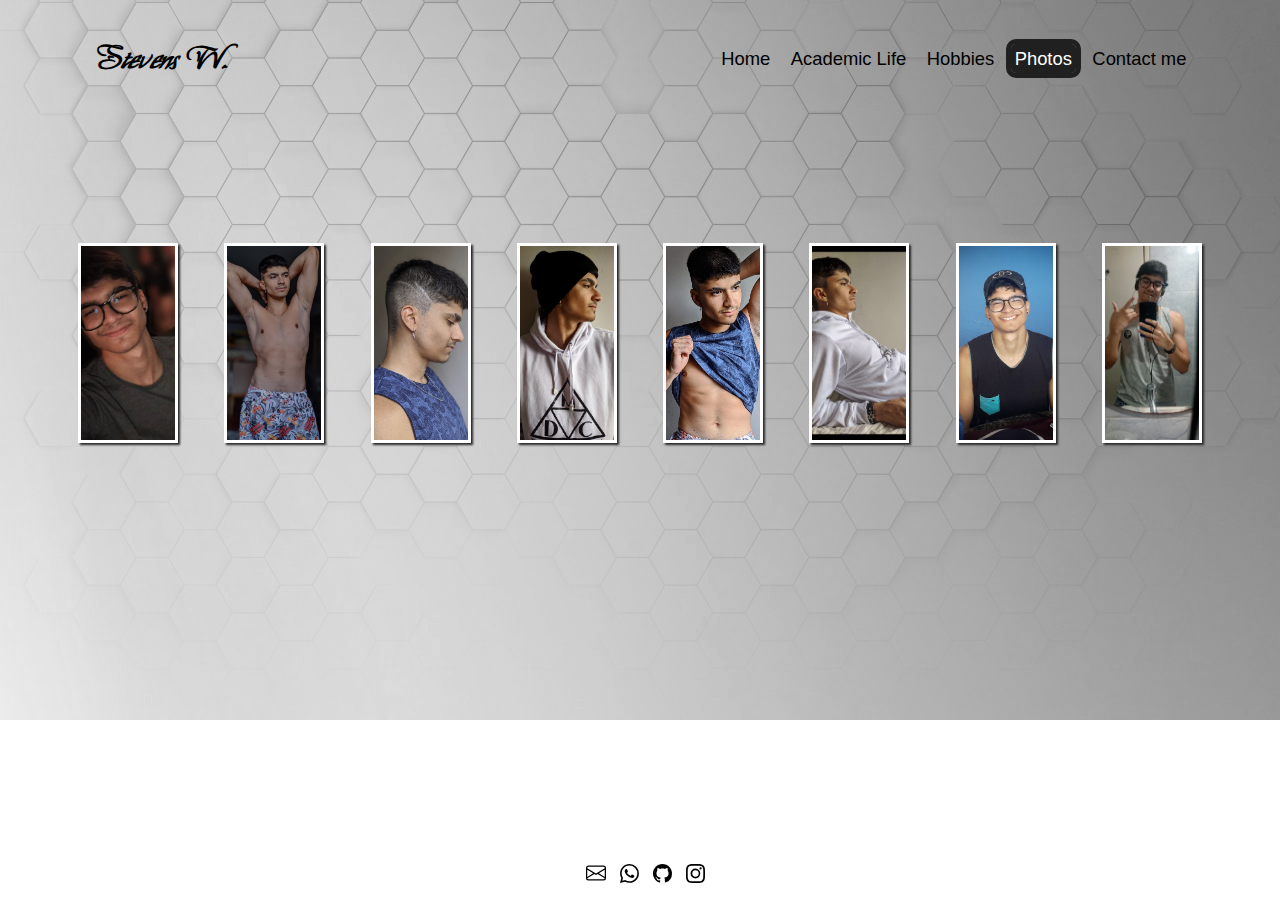
<file: ex04/Html/Photos.html>
<!DOCTYPE html>
<html lang="pt-br">
  <head>
    <meta charset="UTF-8" />
    <meta http-equiv="X-UA-Compatible" content="IE=edge" />
    <meta name="viewport" content="width=device-width, initial-scale=1.0" />
    <link rel="stylesheet" href="../CSS/StylePhotos.css" />
    <link rel="preconnect" href="https://fonts.googleapis.com">
    <link rel="preconnect" href="https://fonts.gstatic.com" crossorigin>
    <link href="https://fonts.googleapis.com/css2?family=My+Soul&display=swap" rel="stylesheet">
    <script src="../JS/script.js"></script>
    <title>Stevens Wendell</title>
</head>
<body>
  <div id="preload">
    <div id="loader"></div>
</div>
    <header>
        <nav class="navbar">
            <a style="font-family: 'My Soul', cursive;" href="../index.html" class="Logo">Stevens W.</a>
        <ul>
                <li><a href="../index.html">Home</a></li>
                <li><a href="AcedemicLife.html">Academic Life</a></li>
                <li><a href="Hobbies.html">Hobbies</a></li>
                <li><a href="Photos.html" class="Photos">Photos</a></li>
                <li><a href="Contact.html">Contact me</a></li>
        </ul>
      </nav>
    </header>
    <main>
      <section class="album">
        <a href="../img/Polish_20200909_124642724.jpg" class="itens"> <img src="../img/Polish_20200909_124642724.jpg" /></a>
        <a href="" class="itens"> <img src="../img/Polish_20210320_153726388.jpg" /></a>
        <a href="" class="itens"> <img src="../img/Polish_20210322_121045160.jpg" /></a>
        <a href="" class="itens"> <img src="../img/Polish_20210326_203600626.jpg" /></a>
        <a href="" class="itens"> <img src="../img/Polish_20210327_011910675.jpg" /></a>
        <a href="" class="itens"> <img src="../img/Polish_20210327_013749951.jpg" /></a>
        <a href="" class="itens"> <img src="../img/Polish_20210426_233903961.jpg" /></a>
        <a href="" class="itens"> <img src="../img/Polish_20210510_215834773.jpg" /></a>
      </section>
    </main>
    <footer>
      <div class="footer">
          <a class="fot-link" href="mailto:stevens.2019206618@unicap.com" style="text-decoration:none"><svg
              xmlns="http://www.w3.org/2000/svg" width="20" height="20" fill="currentColor" class="bi bi-envelope"
              viewBox="0 0 16 16">
              <path
                  d="M0 4a2 2 0 0 1 2-2h12a2 2 0 0 1 2 2v8a2 2 0 0 1-2 2H2a2 2 0 0 1-2-2V4Zm2-1a1 1 0 0 0-1 1v.217l7 4.2 7-4.2V4a1 1 0 0 0-1-1H2Zm13 2.383-4.708 2.825L15 11.105V5.383Zm-.034 6.876-5.64-3.471L8 9.583l-1.326-.795-5.64 3.47A1 1 0 0 0 2 13h12a1 1 0 0 0 .966-.741ZM1 11.105l4.708-2.897L1 5.383v5.722Z" />
          </svg></a>


      <a class="fot-link" href="https://wa.me/5581983542199" style="text-decoration:none" target="_blank"><svg
              xmlns="./IqJ95wo16oMtfsKbZ9ccEh31eOz1HGyDuCQ6wgnyJNSYdrPa03rtR1zdB" width="19" height="19"
              fill="currentColor" class="bi bi-whatsapp" viewBox="0 0 16 16">
              <path
                  d="M13.601 2.326A7.854 7.854 0 0 0 7.994 0C3.627 0 .068 3.558.064 7.926c0 1.399.366 2.76 1.057 3.965L0 16l4.204-1.102a7.933 7.933 0 0 0 3.79.965h.004c4.368 0 7.926-3.558 7.93-7.93A7.898 7.898 0 0 0 13.6 2.326zM7.994 14.521a6.573 6.573 0 0 1-3.356-.92l-.24-.144-2.494.654.666-2.433-.156-.251a6.56 6.56 0 0 1-1.007-3.505c0-3.626 2.957-6.584 6.591-6.584a6.56 6.56 0 0 1 4.66 1.931 6.557 6.557 0 0 1 1.928 4.66c-.004 3.639-2.961 6.592-6.592 6.592zm3.615-4.934c-.197-.099-1.17-.578-1.353-.646-.182-.065-.315-.099-.445.099-.133.197-.513.646-.627.775-.114.133-.232.148-.43.05-.197-.1-.836-.308-1.592-.985-.59-.525-.985-1.175-1.103-1.372-.114-.198-.011-.304.088-.403.087-.088.197-.232.296-.346.1-.114.133-.198.198-.33.065-.134.034-.248-.015-.347-.05-.099-.445-1.076-.612-1.47-.16-.389-.323-.335-.445-.34-.114-.007-.247-.007-.38-.007a.729.729 0 0 0-.529.247c-.182.198-.691.677-.691 1.654 0 .977.71 1.916.81 2.049.098.133 1.394 2.132 3.383 2.992.47.205.84.326 1.129.418.475.152.904.129 1.246.08.38-.058 1.171-.48 1.338-.943.164-.464.164-.86.114-.943-.049-.084-.182-.133-.38-.232z" />
          </svg></a>

      <a class="fot-link" href="https://github.com/StevensCh10" style="text-decoration:none" target="_blank"><svg
              xmlns="http://www.w3.org/2000/svg" width="19" height="19" fill="currentColor" class="bi bi-github"
              viewBox="0 0 16 16">
              <path
                  d="M8 0C3.58 0 0 3.58 0 8c0 3.54 2.29 6.53 5.47 7.59.4.07.55-.17.55-.38 0-.19-.01-.82-.01-1.49-2.01.37-2.53-.49-2.69-.94-.09-.23-.48-.94-.82-1.13-.28-.15-.68-.52-.01-.53.63-.01 1.08.58 1.23.82.72 1.21 1.87.87 2.33.66.07-.52.28-.87.51-1.07-1.78-.2-3.64-.89-3.64-3.95 0-.87.31-1.59.82-2.15-.08-.2-.36-1.02.08-2.12 0 0 .67-.21 2.2.82.64-.18 1.32-.27 2-.27.68 0 1.36.09 2 .27 1.53-1.04 2.2-.82 2.2-.82.44 1.1.16 1.92.08 2.12.51.56.82 1.27.82 2.15 0 3.07-1.87 3.75-3.65 3.95.29.25.54.73.54 1.48 0 1.07-.01 1.93-.01 2.2 0 .21.15.46.55.38A8.012 8.012 0 0 0 16 8c0-4.42-3.58-8-8-8z" />
          </svg></a>

      <a class="fot-link" href="https://www.instagram.com/s__wendell/" style="text-decoration:none"
          target="_blank"><svg xmlns="http://www.w3.org/2000/svg" width="19" height="19" fill="currentColor"
              class="bi bi-instagram" viewBox="0 0 16 16">
              <path
                  d="M8 0C5.829 0 5.556.01 4.703.048 3.85.088 3.269.222 2.76.42a3.917 3.917 0 0 0-1.417.923A3.927 3.927 0 0 0 .42 2.76C.222 3.268.087 3.85.048 4.7.01 5.555 0 5.827 0 8.001c0 2.172.01 2.444.048 3.297.04.852.174 1.433.372 1.942.205.526.478.972.923 1.417.444.445.89.719 1.416.923.51.198 1.09.333 1.942.372C5.555 15.99 5.827 16 8 16s2.444-.01 3.298-.048c.851-.04 1.434-.174 1.943-.372a3.916 3.916 0 0 0 1.416-.923c.445-.445.718-.891.923-1.417.197-.509.332-1.09.372-1.942C15.99 10.445 16 10.173 16 8s-.01-2.445-.048-3.299c-.04-.851-.175-1.433-.372-1.941a3.926 3.926 0 0 0-.923-1.417A3.911 3.911 0 0 0 13.24.42c-.51-.198-1.092-.333-1.943-.372C10.443.01 10.172 0 7.998 0h.003zm-.717 1.442h.718c2.136 0 2.389.007 3.232.046.78.035 1.204.166 1.486.275.373.145.64.319.92.599.28.28.453.546.598.92.11.281.24.705.275 1.485.039.843.047 1.096.047 3.231s-.008 2.389-.047 3.232c-.035.78-.166 1.203-.275 1.485a2.47 2.47 0 0 1-.599.919c-.28.28-.546.453-.92.598-.28.11-.704.24-1.485.276-.843.038-1.096.047-3.232.047s-2.39-.009-3.233-.047c-.78-.036-1.203-.166-1.485-.276a2.478 2.478 0 0 1-.92-.598 2.48 2.48 0 0 1-.6-.92c-.109-.281-.24-.705-.275-1.485-.038-.843-.046-1.096-.046-3.233 0-2.136.008-2.388.046-3.231.036-.78.166-1.204.276-1.486.145-.373.319-.64.599-.92.28-.28.546-.453.92-.598.282-.11.705-.24 1.485-.276.738-.034 1.024-.044 2.515-.045v.002zm4.988 1.328a.96.96 0 1 0 0 1.92.96.96 0 0 0 0-1.92zm-4.27 1.122a4.109 4.109 0 1 0 0 8.217 4.109 4.109 0 0 0 0-8.217zm0 1.441a2.667 2.667 0 1 1 0 5.334 2.667 2.667 0 0 1 0-5.334z" />
          </svg></a>
      </div>
  </footer>
  </body>
</html>
</file>
<file: ex02/style.css>
*{
    font-family: Arial, Helvetica, sans-serif;
}
p{
    color: #121212;
}
input {
   background-color: transparent;
   border: none;
   padding: 5px;
   border-bottom: 2px solid #121212;
   outline: 0;
}

input:focus{
    border: none;
    border-bottom: 2px solid rgb(23, 189, 125);
}

button{
    border: none;
    padding: 5px;
    background-color: rgb(25, 209, 138);
    border-radius: 5px;
    color: #121212;
    cursor: pointer;
}

button:hover{
    background-color: rgb(23, 189, 125);
}
button:active{
    background-color: rgb(23, 156, 105);
    color: white;
}
button:disabled{
    background-color: rgb(164, 218, 197);
    color: #616161;
    cursor: auto;
}
</file>
<file: ex03/style.css>
body{
    font-family: Arial, Helvetica, sans-serif;   
}

input{
    background-color: transparent;
    border: none;
    padding: 7px;
    border-bottom: 2px solid rgb(79, 42, 88);
    outline: 0;
}
input:focus{
    background-color: transparent;
    border: none;
    border-bottom: 2px solid rgb(147, 31, 177);
}
button{
    background-color: rgb(147, 31, 177);
    border: none;
    border-radius: 5px;
    color: rgb(255, 255, 255);
    padding: 7px;
    margin-left: 10px;
    cursor: pointer;
}
button:hover{
    background-color: rgb(164, 23, 199);
}
button:active{
    background-color: rgb(175, 20, 214);
}

div{
    text-align: center;
    margin-top : 70px;
    padding: 8px 19px;
    margin-left: 350px;
    margin-right: 350px;
    border-radius: 10px;
}
</file>
<file: ex04/CSS/StyleIndex.css>
@import url("../CSS/StyleNav&Fot.css");

.navbar .Home{
    background-color: #202020;
    outline: 5px solid #202020;
    color: white;
}

body{
    background-image: url('../Assets/backgroud.jpg');
    background-size: cover;
    background-repeat: no-repeat
}

main .Home .home-content{
    padding-top: 3%;
    padding-left: 30%;
}

main .Home .home-content img{
    border: 6px solid rgb(255, 255, 255);
    box-shadow: 6px 6px 6px rgb(40, 40, 40);
}

main .Home .home-content .texto{
    display: inline-block;
    float: right;
    margin-top: 9%;
    margin-right: 30%;
    font-family: Arial, Helvetica, sans-serif;
    font-size: 110%;
    color:rgb(0, 0, 0);
    font-weight: bold;
}
</file>
<file: ex04/CSS/StyleAcademicLife.css>
@import url("../CSS/StyleNav&Fot.css");

.navbar .AcademicLife{
    background-color: #202020;
    outline: 5px solid #202020;
    color: white;
}

body{
    background-image: url('../Assets/backgroud.jpg');
    background-size: cover;
    background-repeat: no-repeat
}

main .unicap div{
    padding-left: 44%;
}

main .unicap p{
    font-size: 104%;
    padding-top: 1%;
    padding-left: 34%;
    font-family: Arial, Helvetica, sans-serif;
}

main .lingDeProgram .linguas .java{
    display: fixed;
    margin-left: 18%;
}

main .lingDeProgram .linguas .web{
    float: right;
    padding-top: 2.5%;
    padding-right: 14%;
}

main .lingDeProgram .textJava{
    position: fixed;
    padding-left: 8%;
    font-family: Arial, Helvetica, sans-serif;
}

main .lingDeProgram .textWeb{
    position: fixed;
    padding-left: 59%;
    font-family: Arial, Helvetica, sans-serif;
}
</file>
<file: ex04/CSS/StyleContact.css>
@import url("../CSS/StyleNav&Fot.css");

.navbar .Contact{
    background-color: #202020;
    outline: 5px solid #202020;
    color: white;
}

body{
    background-image: url('../Assets/backgroud.jpg');
    background-size: cover;
    background-repeat: no-repeat
}

main .contatos div{
    display: flex;
    flex-wrap: wrap;
    margin-top: 11.5%;
    padding-left: 34%;
    padding-right: 34%;
    justify-content: space-evenly;
}

main .contatos div a:hover{
    transform: scale(1.2);
}
</file>
<file: ex04/CSS/StyleHobbies.css>
@import url("../CSS/StyleNav&Fot.css");

.navbar .Hobbies{
    background-color: #202020;
    outline: 5px solid #202020;
    color: white;
}

body{
    background-image: url('../Assets/backgroud.jpg');
    background-size: cover;
    background-repeat: no-repeat
}

main .hobbies{
    margin-top: 2%;
}

main .hobbies .dormir{
    float: left;
    margin-left: 15%;
}

main .hobbies .jogar{
    float: right;
    margin-right: 15%;
}

main .hobbies .assistir{
    float: left;
    margin-left: 15%;
    margin-top: 8%;
}

main .hobbies .sair{
    float: right;
    margin-right: 15%;
    margin-top: 4.2%;
}

main .hobbies img{
    margin-left: 40.5%;
}

main .hobbies p{
    font-family: Arial, Helvetica, sans-serif;
    margin-top: 2%;
    padding-left: 7%;
    font-size: 104%;
}
</file>
<file: ex04/CSS/StylePhotos.css>
@import url("../CSS/StyleNav&Fot.css");

.navbar .Photos{
    background-color: #202020;
    outline: 5px solid #202020;
    color: white;
}

body{
    background-image: url('../Assets/backgroud.jpg');
    background-size: cover;
    background-repeat: no-repeat
}

main .album{
    display: flex;
    flex-wrap: wrap;
    justify-content: space-evenly;
    gap: 2vw;
    padding-top: 9.5%;
    padding-left: 4.5%;
    padding-right: 4.5%;
}

main .itens{
    height: 200px;
    width: 100px;
    border: 3px solid rgb(255, 255, 255);
    box-shadow: 2px 2px 2px rgb(40, 40, 40);
    transition: transform 0.3s linear;
}

main .itens:hover{
    transform: scale(1.5);
}

main .itens img{
    width: 100%;
    height: 100%;
    object-fit: cover;
}
</file>
